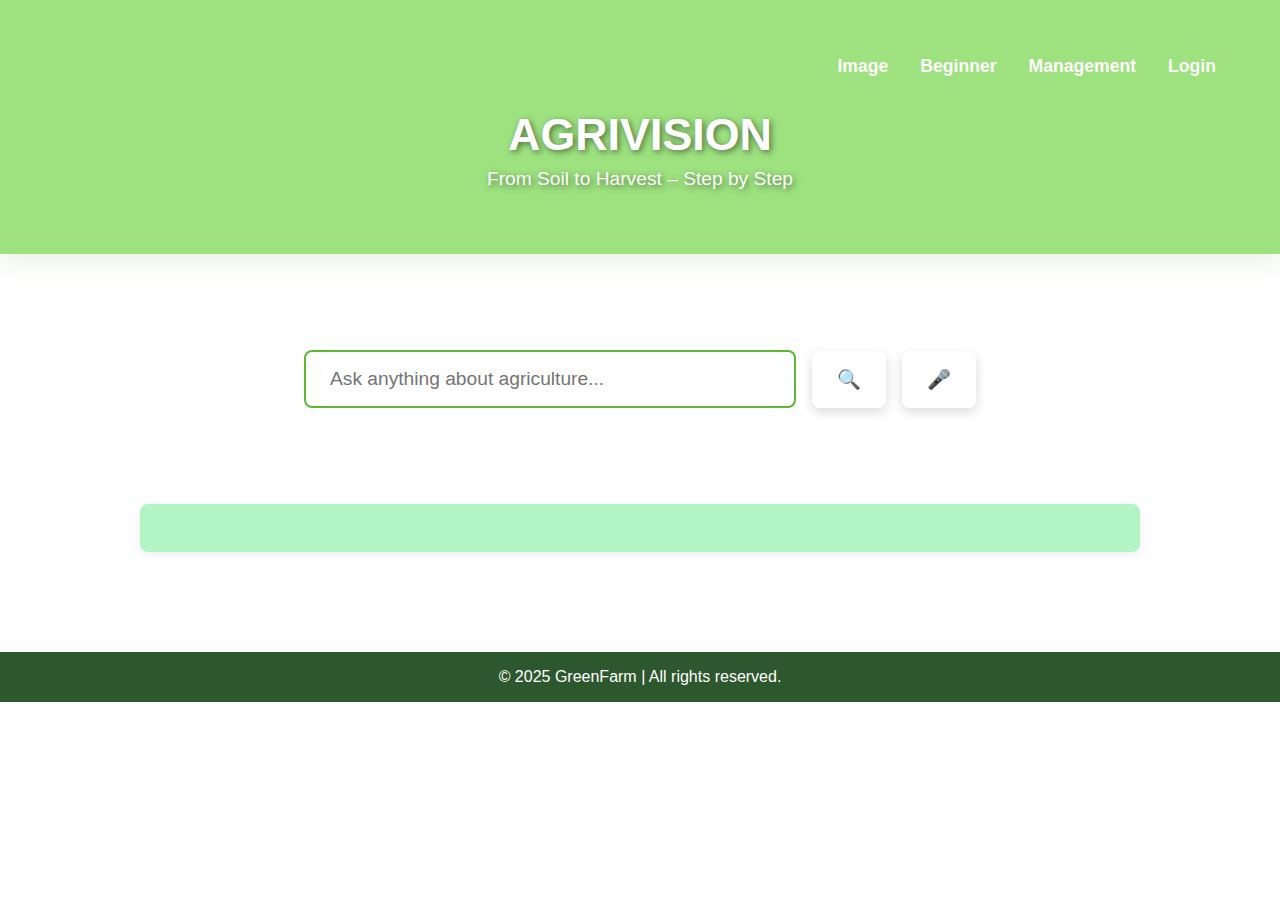
<file: agrivision/frontend/index.html>
<!DOCTYPE html>
<html lang="en">
<head>
  <meta charset="UTF-8" />
  <meta name="viewport" content="width=device-width, initial-scale=1.0"/>
  <title>AGRIVISION</title>
  <link rel="stylesheet" href="styles.css"/>
</head>
<body>
  <header>
    <div class="header-links">
      <a href="/index1.html" class="lalu">Image</a>
      <a href="/index2.html">Beginner</a>
      <a href="/index3.html">Management</a>
      <a href="/index4.html">Login</a>
    </div>
    <h1>AGRIVISION</h1>
    <p>From Soil to Harvest – Step by Step</p>
  </header>

  <section class="search-ai" id="searchSection">
    <input type="text" id="aiSearch" placeholder="Ask anything about agriculture..." />
    <button id="searchBtn">🔍</button>
    <button id="voiceBtn" title="Speak your question">🎤</button>
  </section>
  <!-- Only one output box below search -->
  <div id="response" class="search-result" ></div>

  <footer>
    <p>&copy; 2025 GreenFarm | All rights reserved.</p>
  </footer>

<script>
  const WEBHOOK_URL = "https://viraj0707.app.n8n.cloud/webhook-test/04a061be-4c3d-4988-823b-84d9a4f25041";

  function showMessage(message, type = "info") {
    const responseBox = document.getElementById("response");
    responseBox.innerHTML = `
      <div class="message ${type}">
        ${message}
      </div>
    `;
  }

  // Format object nicely (key: value)
  function formatObject(obj) {
    return `
      <div class="result-card">
        ${Object.entries(obj)
          .map(
            ([key, value]) =>
              `<div class="result-line"><strong>${key}:</strong> ${value}</div>`
          )
          .join("")}
      </div>
    `;
  }

  // Format steps (array or multi-line text)
  function formatSteps(data) {
    let steps = [];

    if (Array.isArray(data)) {
      steps = data;
    } else if (typeof data === "string") {
      // Case 1: Split by "Step X:"
      if (data.includes("Step")) {
        steps = data
          .split(/Step\s*\d+:/) // split at "Step <number>:"
          .filter((s) => s.trim() !== "")
          .map((s, i) => `Step ${i + 1}: ${s.trim().replace(/^,/, "")}`);
      } else {
        // Case 2: Split by newlines or commas
        steps = data.split(/[\n,]+/).filter((line) => line.trim() !== "");
      }
    }

    return `
      <ol class="steps-list">
        ${steps.map((step) => `<li>${step}</li>`).join("")}
      </ol>
    `;
  }

  async function handleResponse(res, label = "Result") {
    let data;
    try {
      data = await res.json();

      if (Array.isArray(data)) {
        showMessage(`<h3>✅ ${label}:</h3>${formatSteps(data)}`, "success");
      } else if (typeof data === "object" && data !== null) {
        showMessage(`<h3>✅ ${label}:</h3>${formatObject(data)}`, "success");
      } else {
        showMessage(`<h3>✅ ${label}:</h3>${formatSteps(data.message || data)}`, "success");
      }
    } catch {
      data = await res.text();
      showMessage(`<h3>✅ ${label}:</h3>${formatSteps(data)}`, "success");
    }
  }

  // --- Text Search ---
  document.getElementById("searchBtn").addEventListener("click", async () => {
    const query = document.getElementById("aiSearch").value.trim();
    if (!query) {
      showMessage("⚠️ Please enter a query first.", "warning");
      return;
    }

    showMessage("🔍 Searching... Please wait.");

    try {
      const res = await fetch(WEBHOOK_URL, {
        method: "POST",
        headers: { "Content-Type": "application/json" },
        body: JSON.stringify({ message: query }),
      });
      await handleResponse(res, "Result");
    } catch (err) {
      showMessage("❌ Error: Could not connect to server.", "error");
    }
  });

  // --- Voice Input ---
  document.getElementById("voiceBtn").addEventListener("click", async () => {
    try {
      const stream = await navigator.mediaDevices.getUserMedia({ audio: true });
      const mediaRecorder = new MediaRecorder(stream);
      let audioChunks = [];

      showMessage("🎤 Recording voice... (5s)");

      mediaRecorder.ondataavailable = (event) => {
        audioChunks.push(event.data);
      };

      mediaRecorder.onstop = async () => {
        const blob = new Blob(audioChunks, { type: "audio/webm" });
        const formData = new FormData();
        formData.append("file", blob, "voice.webm");

        showMessage("🔎 Analyzing voice... Please wait.");

        try {
          const res = await fetch(WEBHOOK_URL, {
            method: "POST",
            body: formData,
          });
          await handleResponse(res, "Voice Result");
        } catch (err) {
          showMessage("❌ Error: Could not connect to server.", "error");
        }
      };

      mediaRecorder.start();
      setTimeout(() => mediaRecorder.stop(), 5000);
    } catch (err) {
      showMessage("⚠️ Could not access microphone.", "warning");
    }
  });
</script>

<style>
  #response {
    margin-top: 15px;
    font-family: Arial, sans-serif;
  }
  .message {
    padding: 12px;
    border-radius: 8px;
    margin-top: 8px;
    line-height: 1.5;
  }
  .info { background: #e8f4ff; border: 1px solid #b3d7ff; }
  .success { background: #eaffea; border: 1px solid #9fd89f; }
  .error { background: #ffeaea; border: 1px solid #ff9999; }
  .warning { background: #fff7e6; border: 1px solid #ffc966; }

  .result-card {
    margin-top: 10px;
    padding: 10px;
    background: #f8f9fa;
    border-radius: 6px;
    border: 1px solid #ddd;
  }
  .result-line {
    margin: 4px 0;
  }

  .steps-list {
    margin-top: 10px;
    padding-left: 20px;
  }
  .steps-list li {
    margin-bottom: 10px;
    line-height: 1.6;
  }
</style>



</body>
</html>
</file>
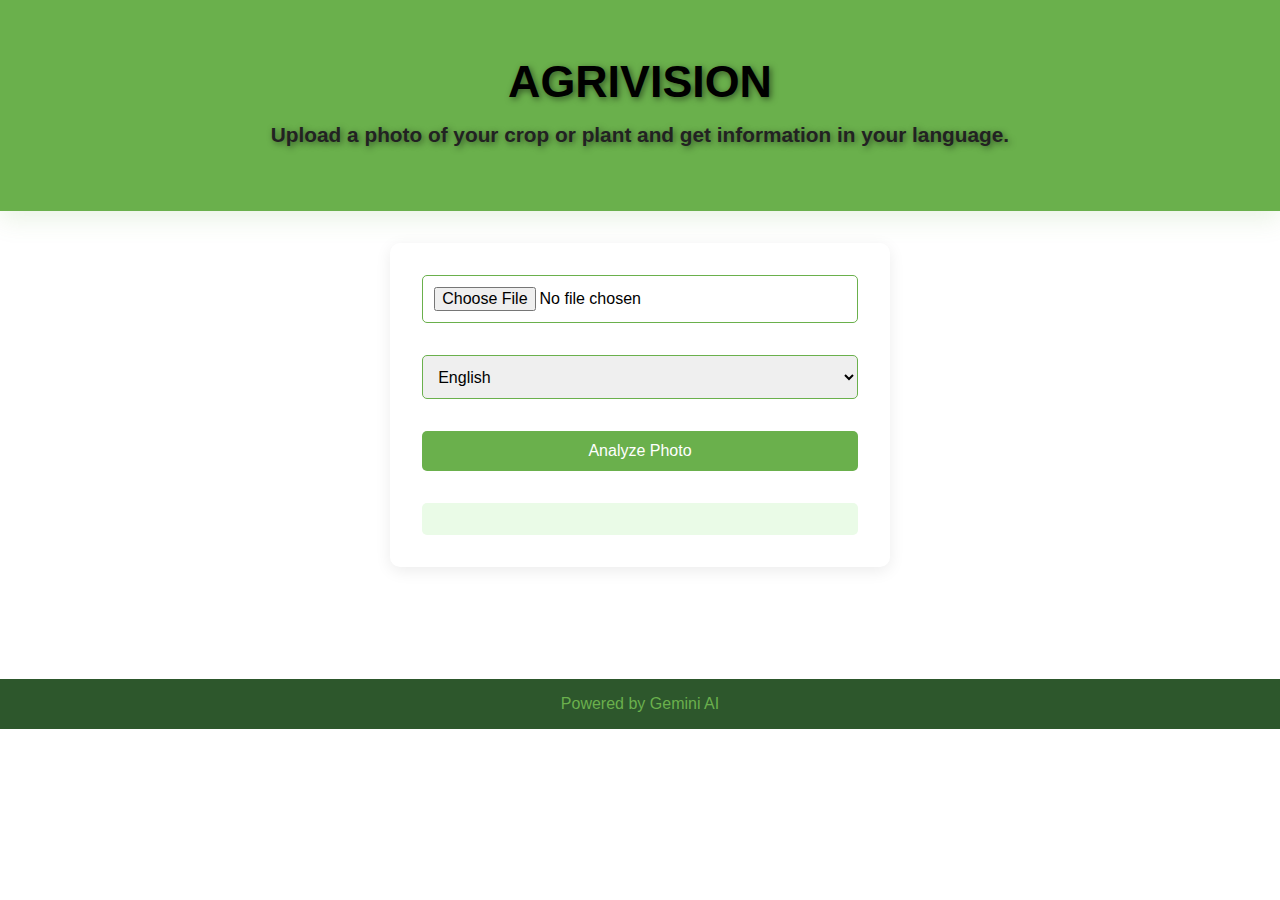
<file: agrivision/frontend/index1.html>
<!DOCTYPE html>
<html lang="en">
<head>
  <meta charset="UTF-8" />
  <meta name="viewport" content="width=device-width, initial-scale=1.0"/>
  <title>Farmer Crop Analyzer</title>
  <link rel="stylesheet" href="styles.css"/>
  <style>
    body {
      font-family: "Segoe UI", sans-serif;
      background: #ffffff;
      margin: 0;
      padding: 0;
    }
    header {
      background: #6ab04c;
      color: rgb(27, 26, 26);
      text-align: center;
      background-image: url('https://media.istockphoto.com/id/802601474/vector/vector-agriculture-seamless-pattern.jpg?s=612x612&w=0&k=20&c=mrA-U1Bfy4AJ20E1-TJPYjLN5Inm0aPV_JFqSiLhnms=');
      background-size: cover;
      padding: 3.5rem 1rem;
    }
    main {
      max-width: 500px;
      margin: 2rem auto;
      background: #fff;
      border-radius: 10px;
      box-shadow: 0 4px 16px rgba(0,0,0,0.08);
      padding: 2rem;
    }
    form {
      display: flex;
      flex-direction: column;
      gap: 2rem;
    }
    input[type="file"], select, button {
      padding: 0.7rem;
      font-size: 1rem;
      border-radius: 5px;
      border: 1px solid #6ab04c;
    }
    button {
      background: #6ab04c;
      color: white;
      border: none;
      cursor: pointer;
      transition: background 0.3s;
    }
    button:hover {
      background: #4e8c3a;
    }
    .result {
      margin-top: 2rem;
      background: #eafbe7;
      padding: 1rem;
      border-radius: 5px;
      min-height: 2rem;
      font-size: 1.1rem;
    }
    footer {
      text-align: center;
      margin-top: 7rem;
      padding: 1rem;
      color: #6ab04c;
    }
  </style>
</head>
<body>
  <header>
    <h1 style="color:black">AGRIVISION</h1>
    <p style="font-size:1.3rem; font-weight:bold; color:#222; padding:0.5rem 1rem; border-radius:8px; display:inline-block;">
      Upload a photo of your crop or plant and get information in your language.
    </p>
  </header>
  <main>
    <form id="photoForm" enctype="multipart/form-data">
      <input type="file" name="photo" id="photoInput" accept="image/*" required />
      <select id="languageSelect">
        <option value="en">English</option>
        <option value="hi">Hindi</option>
        <option value="ta">Tamil</option>
        <option value="bn">Bengali</option>
        <option value="mr">Marathi</option>
        <option value="te">Telugu</option>
        <option value="ml">Malayalam</option>
        <!-- Add more languages as needed -->
      </select>
      <button type="submit">Analyze Photo</button>
    </form>
    <div id="result" class="result"></div>
  </main>
  <footer>
    <p>Powered by Gemini AI</p>
  </footer>
  <script>
    // Replace with your actual webhook URL
    const WEBHOOK_URL = "https://viraj0707.app.n8n.cloud/webhook-test/image";

    document.getElementById('photoForm').addEventListener('submit', async function(e) {
      e.preventDefault();
      const formData = new FormData();
      formData.append('photo', document.getElementById('photoInput').files[0]);
      const lang = document.getElementById('languageSelect').value;
      formData.append('language', lang);

      let webhookResponse = "";
      try {
        const res = await fetch(WEBHOOK_URL, {
          method: 'POST',
          body: formData
        });
        try {
          const data = await res.json();
          webhookResponse = data.message || JSON.stringify(data);
        } catch {
          webhookResponse = await res.text();
        }
      } catch (err) {
        webhookResponse = "Error connecting to webhook.";
      }

      
      // In your main page script
// NEW (uses sessionStorage)
sessionStorage.setItem("analysisResult", webhookResponse);
window.location.href = "output.html";


    });
  </script>
</body>
</html>
</file>
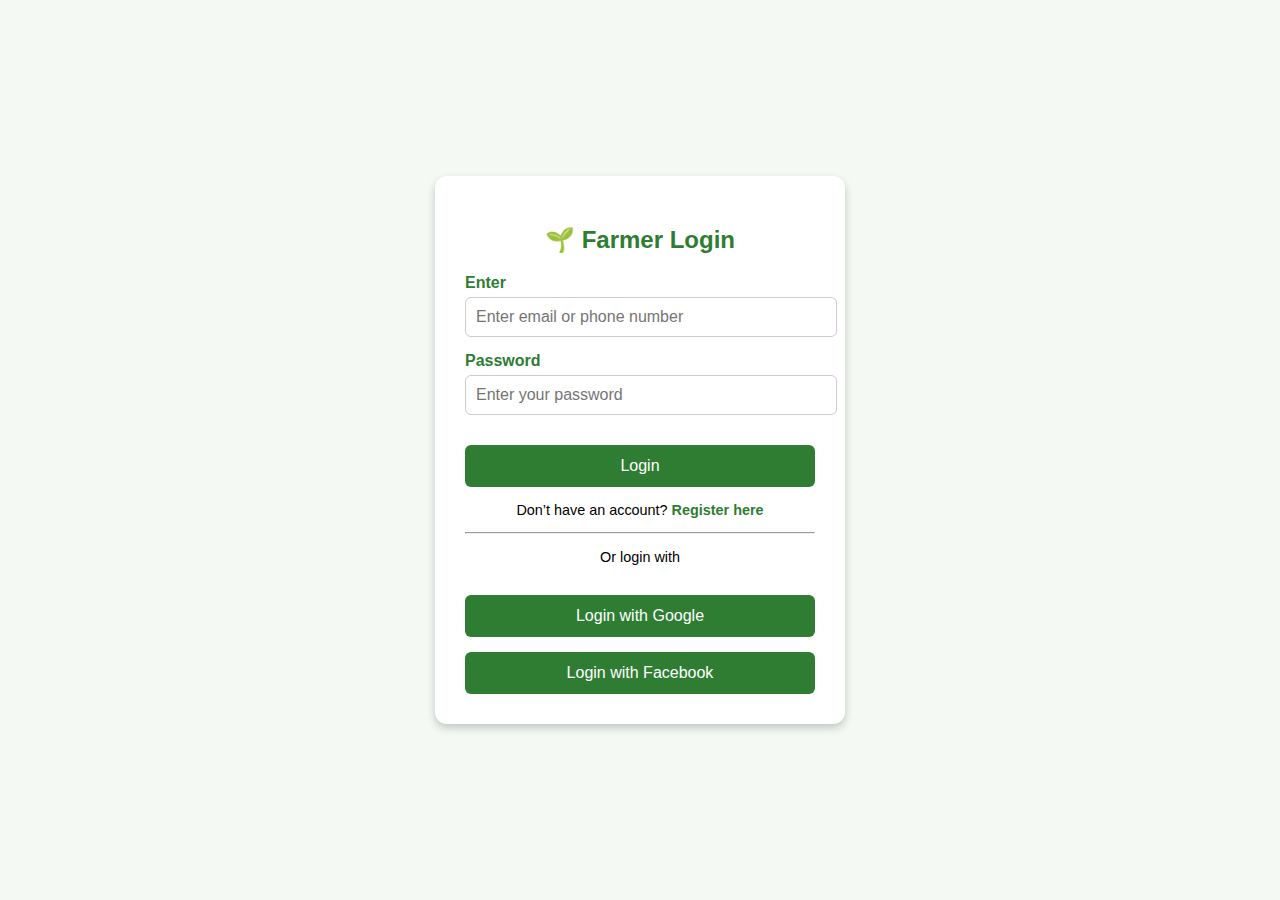
<file: agrivision/frontend/index4.html>
<!DOCTYPE html>
<html lang="en">
<head>
  <meta charset="UTF-8">
  <title>Farmer Login</title>
  <style>
    body {
      font-family: Arial, sans-serif;
      background: #f4f9f4;
      display: flex;
      justify-content: center;
      align-items: center;
      height: 100vh;
      margin: 0;
    }
    .login-container {
      background: white;
      padding: 30px;
      border-radius: 12px;
      box-shadow: 0 4px 8px rgba(0,0,0,0.2);
      width: 350px;
      text-align: center;
    }
    h2 {
      color: #2e7d32;
      margin-bottom: 20px;
    }
    .input-group {
      margin: 15px 0;
      text-align: left;
    }
    label {
      display: block;
      font-weight: bold;
      margin-bottom: 5px;
      color: #2e7d32;
    }
    input {
      width: 100%;
      padding: 10px;
      border: 1px solid #ccc;
      border-radius: 6px;
      font-size: 1em;
    }
    button {
      background: #2e7d32;
      color: white;
      border: none;
      padding: 12px;
      width: 100%;
      border-radius: 6px;
      font-size: 1em;
      cursor: pointer;
      margin-top: 15px;
    }
    button:hover {
      background: #1b5e20;
    }
    p {
      margin-top: 15px;
      font-size: 0.9em;
    }
    a {
      color: #2e7d32;
      text-decoration: none;
      font-weight: bold;
    }
    a:hover {
      text-decoration: underline;
    }
    .error {
      color: red;
      font-size: 0.85em;
      margin-top: 10px;
    }
  </style>
</head>
<body>
  <div class="login-container">
  <h2>🌱 Farmer Login</h2>
  <form id="loginForm">
    <div class="input-group">
      <label for="emailOrPhone">Enter</label>
      <input type="text" id="emailOrPhone" placeholder="Enter email or phone number">
    </div>

    <div class="input-group">
      <label for="password">Password</label>
      <input type="password" id="password" placeholder="Enter your password">
    </div>

    <button type="submit">Login</button>
    <p id="errorMsg" class="error"></p>
  </form>

  <p>Don’t have an account? <a href="#">Register here</a></p>

  <hr>
  <p style="text-align:center;">Or login with</p>
  
  <div class="social-login">
    <button class="google-btn">Login with Google</button>
    <button class="facebook-btn">Login with Facebook</button>
  </div>
</div

  
</body>
</html>
</file>
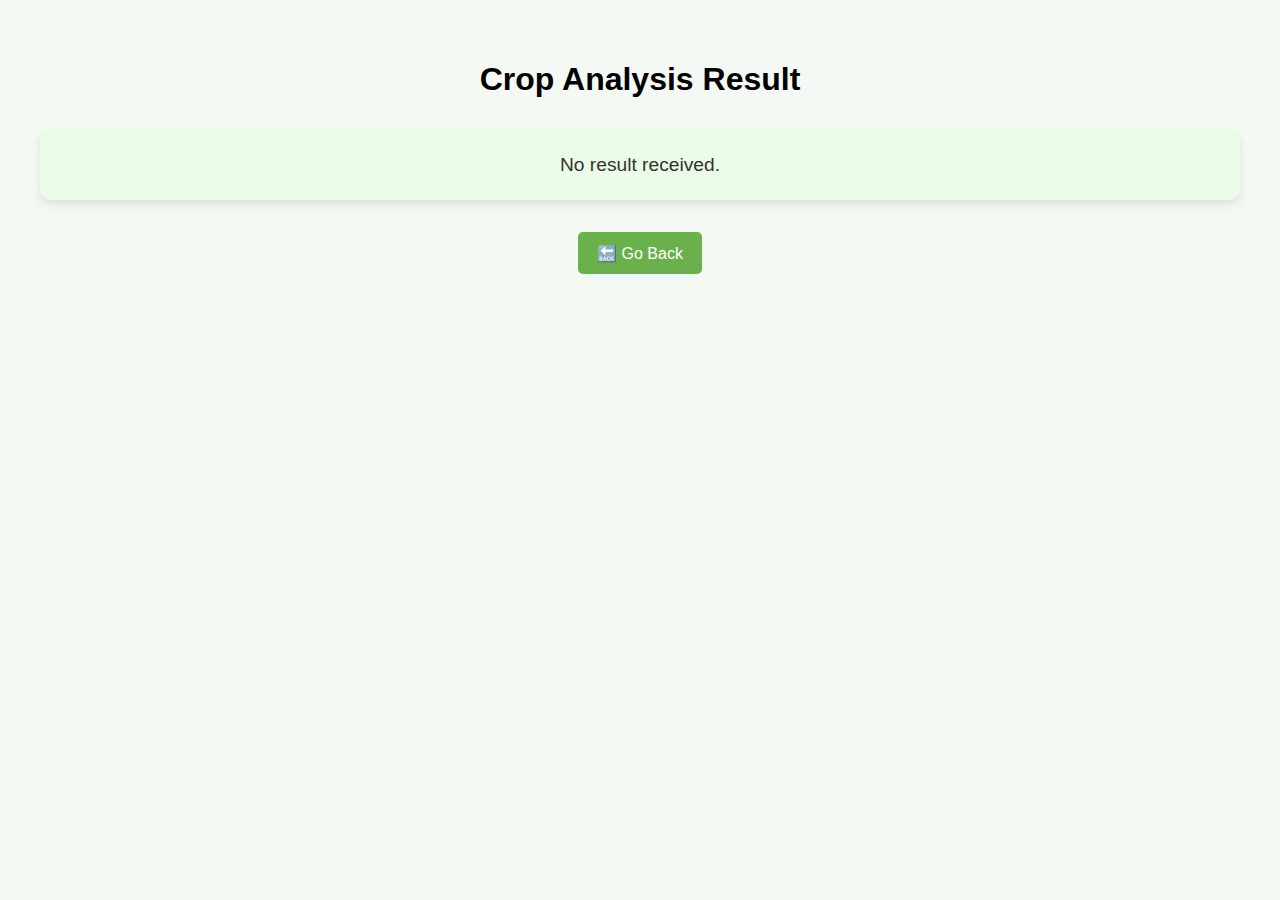
<file: agrivision/frontend/output.html>
<!DOCTYPE html>
<html lang="en">
<head>
  <meta charset="UTF-8">
  <title>Analysis Result</title>
  <style>
    body {
      font-family: "Segoe UI", sans-serif;
      background: #f4f9f4;
      padding: 2rem;
      text-align: center;
    }
    .result-box {
      margin-top: 2rem;
      padding: 1.5rem;
      border-radius: 10px;
      background: #eafbe7;
      box-shadow: 0 4px 10px rgba(0,0,0,0.1);
      font-size: 1.2rem;
      color: #333;
    }
    a {
      display: inline-block;
      margin-top: 2rem;
      padding: 0.7rem 1.2rem;
      background: #6ab04c;
      color: #fff;
      text-decoration: none;
      border-radius: 5px;
    }
    a:hover {
      background: #4e8c3a;
    }
  </style>
</head>
<body>
  <h1>Crop Analysis Result</h1>
  <div class="result-box" id="resultBox">Loading...</div>
  <a href="index1.html">🔙 Go Back</a>

  <script>
  // Get result from sessionStorage
  let result = sessionStorage.getItem("analysisResult") || "No result received.";

  // Try to parse JSON safely if response looks like JSON
  try {
    const parsed = JSON.parse(result);
    if (typeof parsed === "object") {
      result = JSON.stringify(parsed, null, 2); // pretty print JSON
    } else {
      result = parsed;
    }
  } catch {
    // If it's not JSON, replace escaped \n etc.
    result = result.replace(/\\n/g, "\n").replace(/\\"/g, '"').replace(/\\\\/g, "\\");
  }

  // Show cleaned result
  document.getElementById("resultBox").textContent = result;
</script>


</body>
</html>
</file>
<file: agrivision/frontend/styles.css>
/* Reset and base styles */
* {
  margin: 0;
  padding: 0;
  box-sizing: border-box;
  font-family: "Segoe UI", sans-serif;
}

/* Fade-in animation for body */
@keyframes fadeInBody {
  from { opacity: 0; }
  to { opacity: 1; }
}

/* Background image for header, main, search-ai, and search-result */
header,
main,
.searchSection,
.response{
  background-image: url('https://images.unsplash.com/photo-1723187137784-45f81b7253c3?fm=jpg&q=60&w=3000&ixlib=rb-4.1.0&ixid=M3wxMjA3fDB8MHxzZWFyY2h8NHx8YWdyaWN1bHR1cmUlMjBmaWVsZHxlbnwwfHwwfHx8MA%3D%3D');
  background-size: cover;
  background-position: center;
}

/* Header styles */
header {
  background-color: rgba(140, 221, 104, 0.85); /* Slight overlay for readability */
  color: white;
  padding: 4rem;
  text-align: center;
  animation: slideDown 1s cubic-bezier(.68,-0.55,.27,1.55), fadeHeader 2s ease-in;
  box-shadow: 0 8px 24px rgba(106, 176, 76, 0.15);
  position: relative;
  overflow: hidden;
}

@keyframes slideDown {
  0% {
    transform: translateY(-80px) scaleY(0.8);
    opacity: 0;
  }
  60% {
    transform: translateY(10px) scaleY(1.1);
    opacity: 1;
  }
  80% {
    transform: translateY(-5px) scaleY(0.95);
  }
  100% {
    transform: translateY(0) scaleY(1);
    opacity: 1;
  }
}

.header-links {
  display: flex;
  justify-content: flex-end;
  align-items: flex-start;
  gap: 2rem;
  margin-bottom: 2rem;
  margin-top: 0.5rem;
}

.header-links a {
  color: rgb(255, 252, 252);
  text-decoration: none;
  font-weight: bold;
  font-size: 1.1rem;
  transition: color 0.3s ease;
  margin-top: -1rem;
}

header h1 {
  font-size: 2.8rem;
  color: white;
  text-shadow: 2px 2px 6px rgba(0, 0, 0, 0.5);
}

header p {
  font-size: 1.2rem;
  margin-top: 0.5rem;
  text-shadow: 2px 2px 6px rgba(0, 0, 0, 0.5);
}

/* Main styles */
main {
  max-width: 900px;
  margin: 2rem auto;
  background: rgba(255,255,255,0.85); /* Overlay for readability */
  border-radius: 10px;
  box-shadow: 0 4px 16px rgba(0,0,0,0.08);
  padding: 2rem;
}

/* AI Search Bar Section */
.search-ai {
  display: flex;
  justify-content: center;
  align-items: center;
  margin: 2rem auto;
  gap: 1rem;
  padding: 4rem;
  max-width: 800px;
  animation: fadeUp 1s ease forwards;
  background: rgba(255,255,255,0.85); /* Overlay for readability */
  border-radius: 10px;
}

@keyframes fadeUp {
  from {
    transform: translateY(40px);
    opacity: 0;
  }
  to {
    transform: translateY(0);
    opacity: 1;
  }
}

.search-ai input {
  flex: 1;
  padding: 1rem 1.5rem;
  font-size: 1.2rem;
  border: 2px solid #5cb835;
  border-radius: 8px;
  outline: none;
  transition: box-shadow 0.3s ease;
}

.search-ai input:focus {
  box-shadow: 0 0 12px rgba(106, 176, 76, 0.5);
}

.search-ai button {
  padding: 1rem 1.5rem;
  font-size: 1.2rem;
  background-color: rgba(255, 255, 255, 0.1);
  color: #ffffff;
  border: 1px solid rgba(255, 255, 255, 0.3);
  cursor: pointer;
  border-radius: 8px;
  backdrop-filter: blur(10px);
  box-shadow: 0 4px 12px rgba(0, 0, 0, 0.15);
  transition: background-color 0.3s ease, transform 0.3s ease;
}

.search-ai button:hover {
  background-color: rgba(255, 255, 255, 0.2);
  transform: scale(1.05);
}

.search-result {
  background: rgba(164, 242, 186, 0.85); /* Overlay for readability */
  color: #181717;
  border-radius: 8px;
  margin: 16px auto 0;
  max-width: 1000px;
  min-height: 48px;
  box-shadow: 0 2px 8px rgba(0,0,0,0.08);
  padding: 1rem;
  font-size: 1.1rem;
  margin-bottom: 100px;
}

/* Footer styles */
footer {
  background-color: #2d572c;
  color: white;
  text-align: center;
  padding: 1rem;
  margin-top: 0%;
}
</file>
